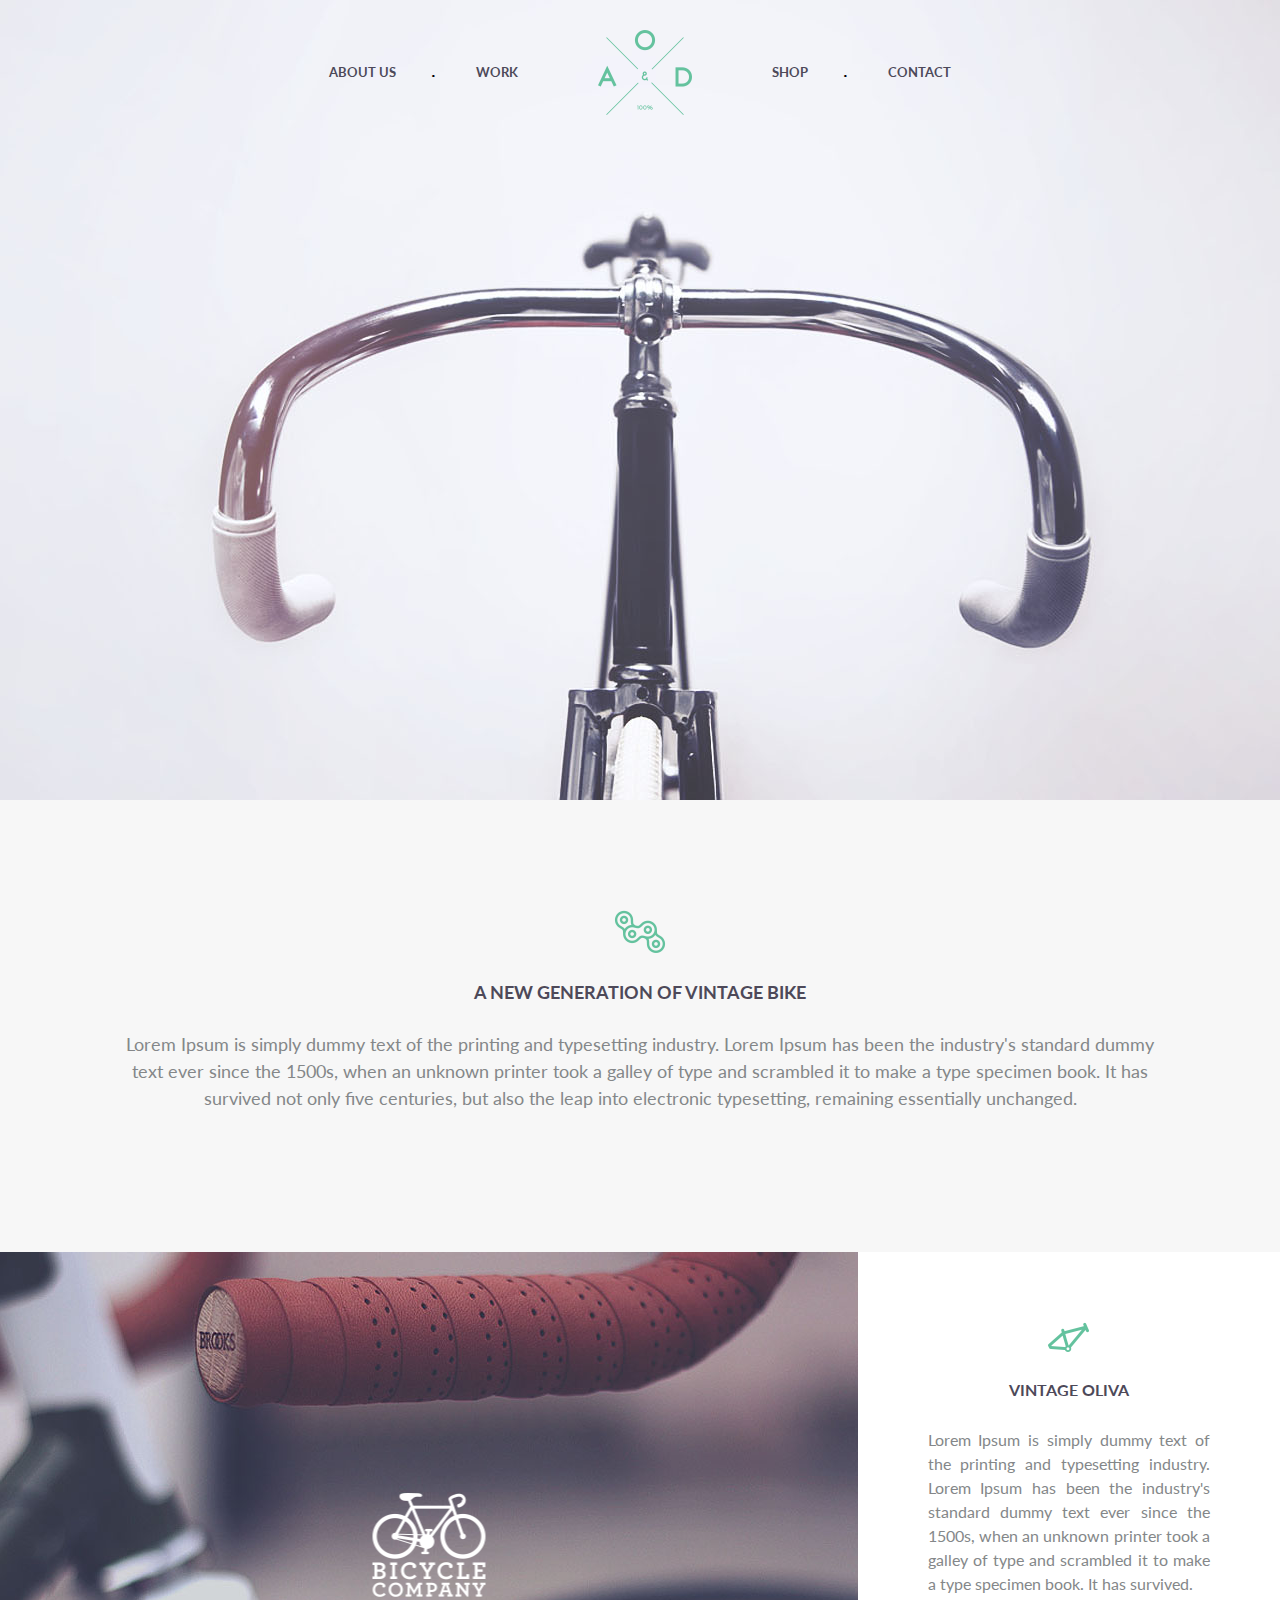
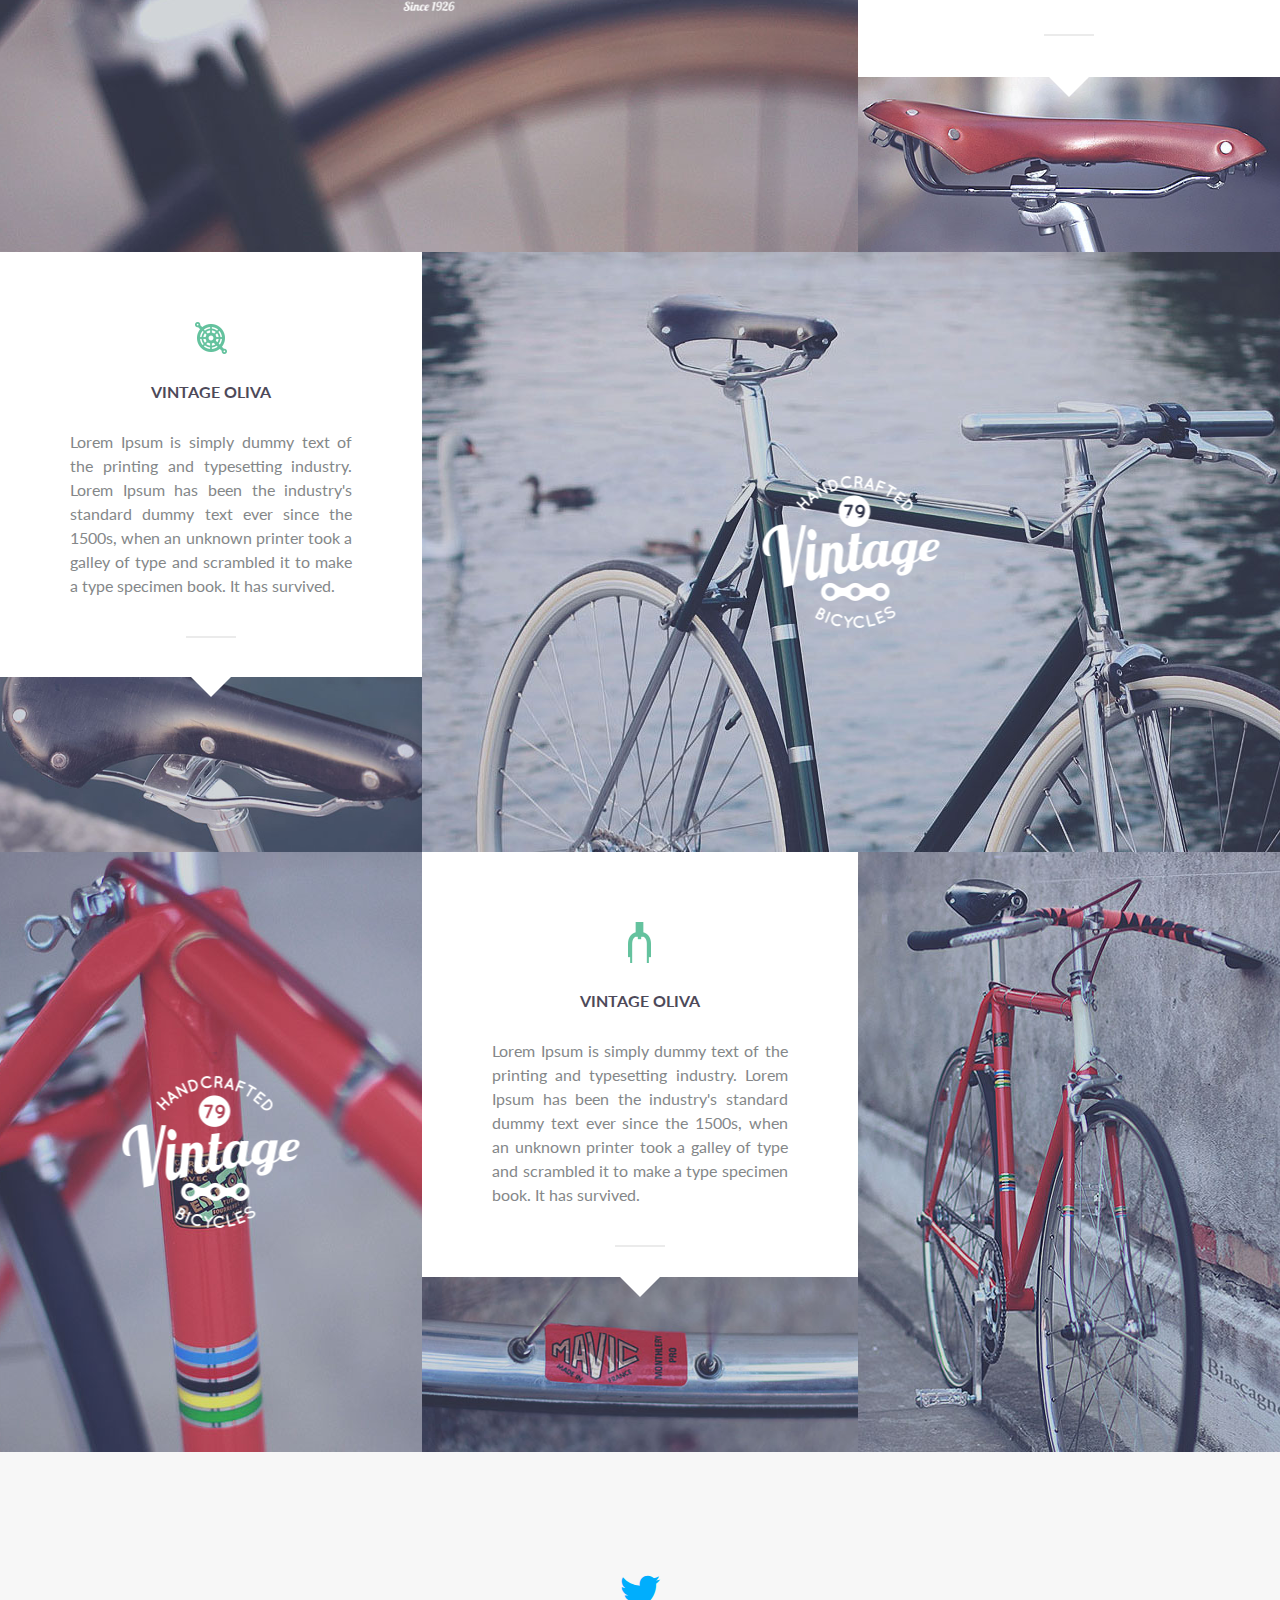
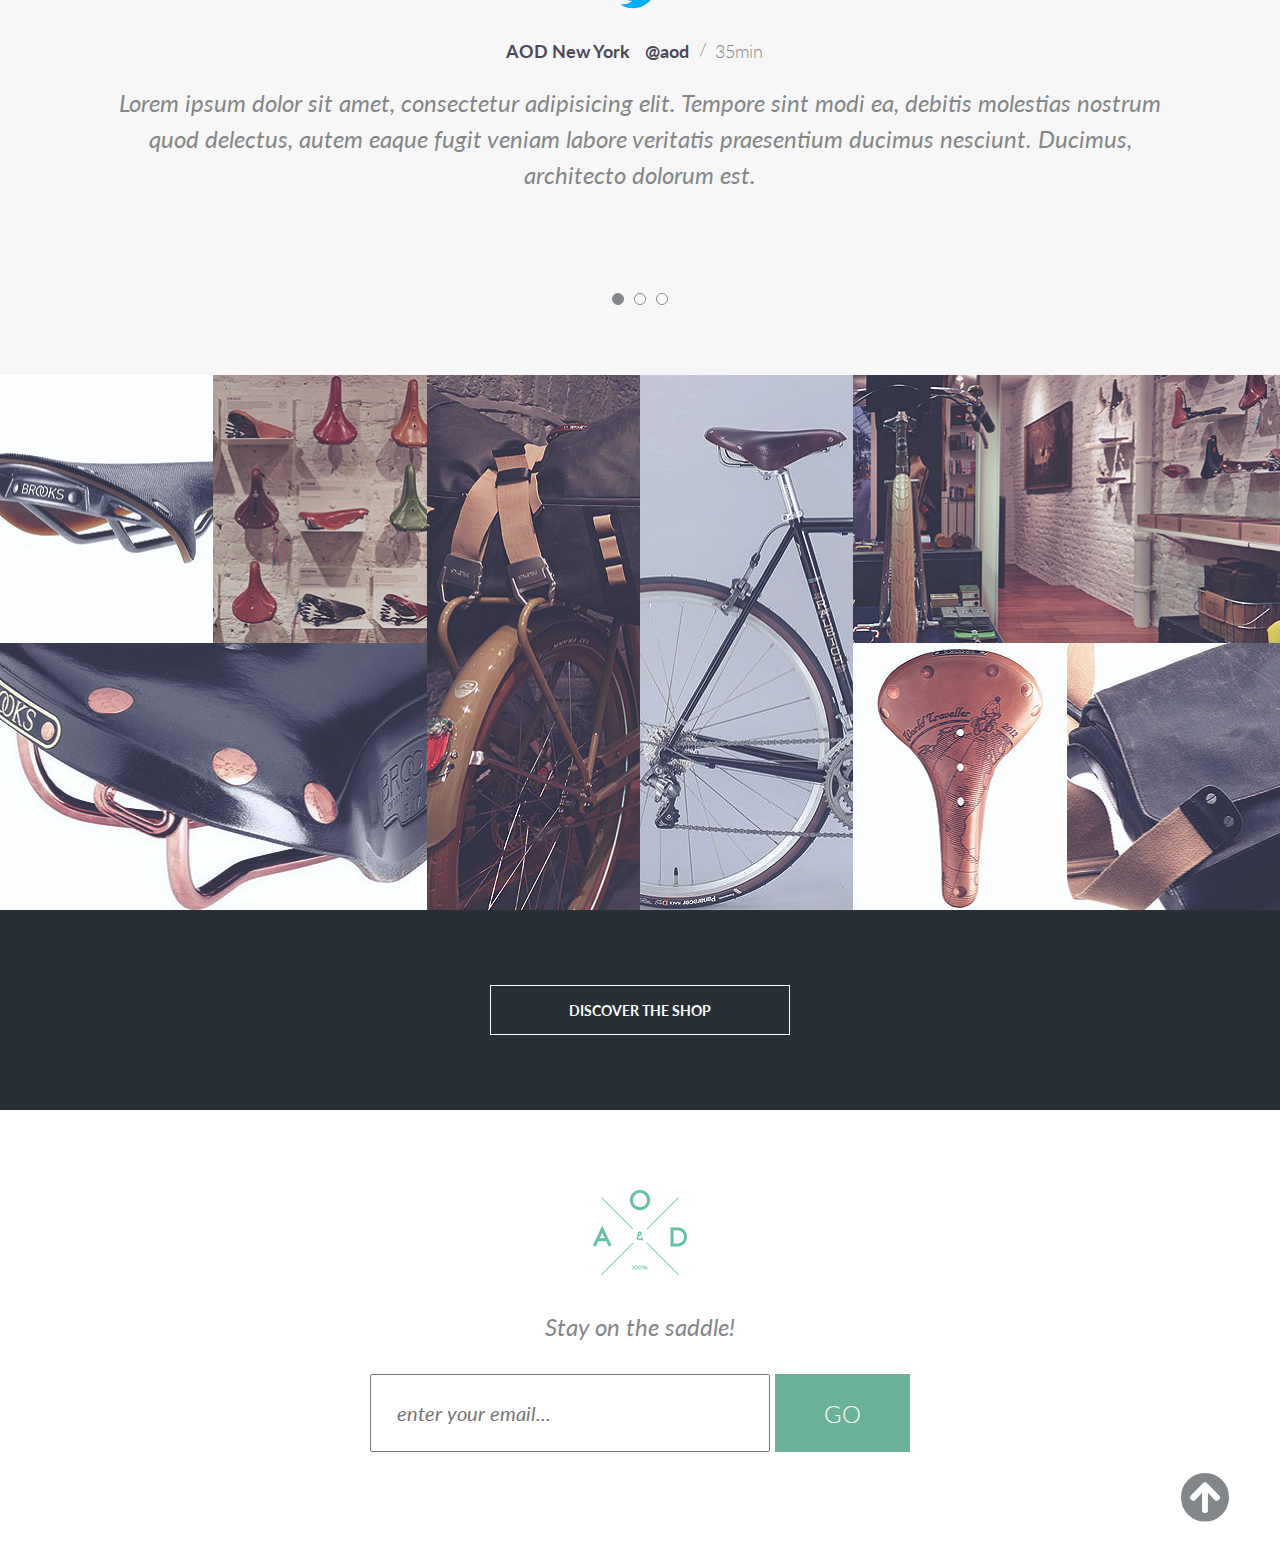
<file: index.html>
<!DOCTYPE html>
<html lang="en">
<head>
    <meta charset="UTF-8">
    <meta name="viewport" content="width=device-width, initial-scale=1.0">
    <title>YEBO Bicycle</title>
    <link href='http://fonts.googleapis.com/css?family=Lato&subset=latin,latin-ext' rel='stylesheet' type='text/css'>
    <link href="styles/all.css" type="text/css" rel="stylesheet">
    <link href="styles/reset.css" type="text/css" rel="stylesheet">
    <link href="styles/style.css" type="text/css" rel="stylesheet">
</head>
<body>
    <div class="wraper">
        <header class="header" id="top">
            <nav class="nav">
                <label for="menu" class="menu__button">
                    <i class="fa fa-bars"></i>
                </label>
                <input type="checkbox" id="menu" style="display: none;" class="menu__button-inp">
                <div class="menu__bg"></div>
                <ul class="nav__list">
                    <li class="nav__item"><a href="#aboutus" class="nav__link">About us</a></li>
                    <li class="nav__item"><a href="#work" class="nav__link">Work</a></li>
                    <li class="nav__item"><a href="index.html" class="nav__link"><img src="images/hd-logo.png" alt="logo" class="nav__logo"></a></li>
                    <li class="nav__item"><a href="#shop" class="nav__link">Shop</a></li>
                    <li class="nav__item"><a href="#contact" class="nav__link">Contact</a></li>
                </ul>
            </nav>
        </header>
        <div class="feature">
            <div class="feature__header" id="aboutus">
                <img src="images/icon1.png" alt="icon1" class="feature__img-top">
                <h2 class="feature__heading">A new generation of vintage bike</h2>
                <p class="feature__header-desc">Lorem Ipsum is simply dummy text of the printing and typesetting industry. Lorem Ipsum has been the industry's standard dummy text ever since the 1500s, when an unknown printer took a galley of type and scrambled it to make a type specimen book. It has survived not only five centuries, but also the leap into electronic typesetting, remaining essentially unchanged.</p>
            </div>
            <ul class="feature__list" id="work">
                <li class="feature__item">
                    <div class="feature__item-img">
                        <img src="images/img1.jpg" alt="img1" class="img__bg">
                        <img src="images/small-img1.png" alt="sm-img1" class="img__brand">
                    </div>
                    <div class="feature__item-content">
                        <div class="feature__item-content-top">
                            <img class="feature__img-top" src="images/icon2.png" alt="icon2">
                            <h3 class="feature__heading feature__heading-sed">Vintage Oliva</h3>
                            <p class="feature__item-text">Lorem Ipsum is simply dummy text of the printing and typesetting industry. Lorem Ipsum has been the industry's standard dummy text ever since the 1500s, when an unknown printer took a galley of type and scrambled it to make a type specimen book. It has survived.</p>
                        </div>
                        <div class="feature__item-content-bottom">
                            <img src="images/img2.jpg" alt="img2" class="img__bg">
                        </div>
                    </div>
                </li>
                <li class="feature__item">
                    <div class="feature__item-img">
                        <img src="images/img3.jpg" alt="img3" class="img__bg">
                        <img src="images/small-img2.png" alt="sm-img2" class="img__brand">
                    </div>
                    <div class="feature__item-content">
                        <div class="feature__item-content-top">
                            <img class="feature__img-top" src="images/icon3.png" alt="icon3">
                            <h3 class="feature__heading feature__heading-sed">Vintage Oliva</h3>
                            <p class="feature__item-text">Lorem Ipsum is simply dummy text of the printing and typesetting industry. Lorem Ipsum has been the industry's standard dummy text ever since the 1500s, when an unknown printer took a galley of type and scrambled it to make a type specimen book. It has survived.</p>
                        </div>
                        <div class="feature__item-content-bottom">
                            <img src="images/img4.jpg" alt="img4" class="img__bg">
                        </div>
                    </div>
                </li>
                <li class="feature__item">
                    <div class="feature__item-img">
                        <img src="images/img5.jpg" alt="img5" class="img__bg">
                        <img src="images/small-img2.png" alt="sm-im3" class="img__brand">
                    </div>
                    <div class="feature__item-content">
                        <div class="feature__item-content-top">
                            <img class="feature__img-top" src="images/icon4.png" alt="icon4">
                            <h3 class="feature__heading feature__heading-sed">Vintage oliva</h3>
                            <p class="feature__item-text">Lorem Ipsum is simply dummy text of the printing and typesetting industry. Lorem Ipsum has been the industry's standard dummy text ever since the 1500s, when an unknown printer took a galley of type and scrambled it to make a type specimen book. It has survived.</p>
                        </div>
                        <div class="feature__item-content-bottom">
                            <img src="images/img6.jpg" alt="img6" class="img__bg">
                        </div>
                    </div>
                    <div class="feature__item-img">
                        <img src="images/img7.jpg" alt="img5" class="img__bg">
                    </div>
                </li>
            </ul>
        </div>
        <div class="tweet">
            <i class="fab fa-twitter tweet__icon"></i>
            <h2 class="tweet__heading">
                <span class="tweet__location">AOD New York</span>
                <span class="tweet__author">@aod</span>
                <time class="tweet__time">35min</time>
            </h2>
            <p class="tweet__content">Lorem ipsum dolor sit amet, consectetur adipisicing elit. Tempore sint modi ea, debitis molestias nostrum quod delectus, autem eaque fugit veniam labore veritatis praesentium ducimus nesciunt. Ducimus, architecto dolorum est.</p>
            <ul class="tweet__pagi">
                <li class="tweet__pagi-item is-active"></li>
                <li class="tweet__pagi-item"></li>
                <li class="tweet__pagi-item"></li>
            </ul>
        </div>
        <div class="shop" id="shop">
            <div class="shop__block">
                <div class="shop__block-item">
                    <div class="shop__item">
                        <img src="images/img8.jpg" alt="img8" class="shop__item-img">
                        <div class="shop__item-buy">
                            <img src="images/shop-now.png" alt="shopnow" class="shop__item-buy-img">
                            <h3 class="shop__item-buy-text">shop now</h3>
                        </div>                        
                    </div>
                    <div class="shop__item">
                        <img src="images/img9.jpg" alt="img9" class="shop__item-img">
                        <div class="shop__item-buy">
                            <img src="images/shop-now.png" alt="shopnow" class="shop__item-buy-img" >
                            <h3 class="shop__item-buy-text">shop now</h3>
                        </div>
                    </div>
                </div>    
                <div class="shop__block-item">
                    <div class="shop__item">
                        <img src="images/img10.jpg" alt="img10" class="shop__item-img">
                        <div class="shop__item-buy">
                            <img src="images/shop-now.png" alt="shopnow" class="shop__item-buy-img">
                            <h3 class="shop__item-buy-text">shop now</h3>
                        </div>
                    </div>
                </div>
            </div>
            <div class="shop__block">
                <div class="shop__item">
                    <img src="images/img11.jpg" alt="img8" class="shop__item-img">
                    <div class="shop__item-buy">
                        <img src="images/shop-now.png" alt="shopnow" class="shop__item-buy-img">
                        <h3 class="shop__item-buy-text">shop now</h3>
                    </div>                        
                </div>
                <div class="shop__item">
                    <img src="images/img12.jpg" alt="img9" class="shop__item-img">
                    <div class="shop__item-buy">
                        <img src="images/shop-now.png" alt="shopnow" class="shop__item-buy-img" >
                        <h3 class="shop__item-buy-text">shop now</h3>
                    </div>
                </div>
            </div>
            <div class="shop__block">
                <div class="shop__block-item">
                    <div class="shop__item">
                        <img src="images/img14.jpg" alt="img8" class="shop__item-img">
                        <div class="shop__item-buy">
                            <img src="images/shop-now.png" alt="shopnow" class="shop__item-buy-img">
                            <h3 class="shop__item-buy-text">shop now</h3>
                        </div>                        
                    </div>
                    <div class="shop__item">
                        <img src="images/img15.jpg" alt="img9" class="shop__item-img">
                        <div class="shop__item-buy">
                            <img src="images/shop-now.png" alt="shopnow" class="shop__item-buy-img" >
                            <h3 class="shop__item-buy-text">shop now</h3>
                        </div>
                    </div>
                </div>    
                <div class="shop__block-item">
                    <div class="shop__item">
                        <img src="images/img13.jpg" alt="img10" class="shop__item-img">
                        <div class="shop__item-buy">
                            <img src="images/shop-now.png" alt="shopnow" class="shop__item-buy-img">
                            <h3 class="shop__item-buy-text">shop now</h3>
                        </div>
                    </div>
                </div>
            </div>
        </div>
        <div class="discover" id="contact">
            <button class="discover__button">Discover the shop</button>
        </div>
        <div class="email">
            <img src="images/hd-logo.png" class="email__logo" alt="footerlogo">
            <h2 class="email__heading">Stay on the saddle!</h2>
            <div class="email__content">
                <input type="email" placeholder="enter your email..." name="email" class="email__content-text">
                <button class="email__button">go</button>
            </div>
        </div>
        <div class="back">
            <a href="#top"><i class="back-icon fas fa-arrow-circle-up"></i></a>
        </div>
    </div>
</body>
</html>
</file>
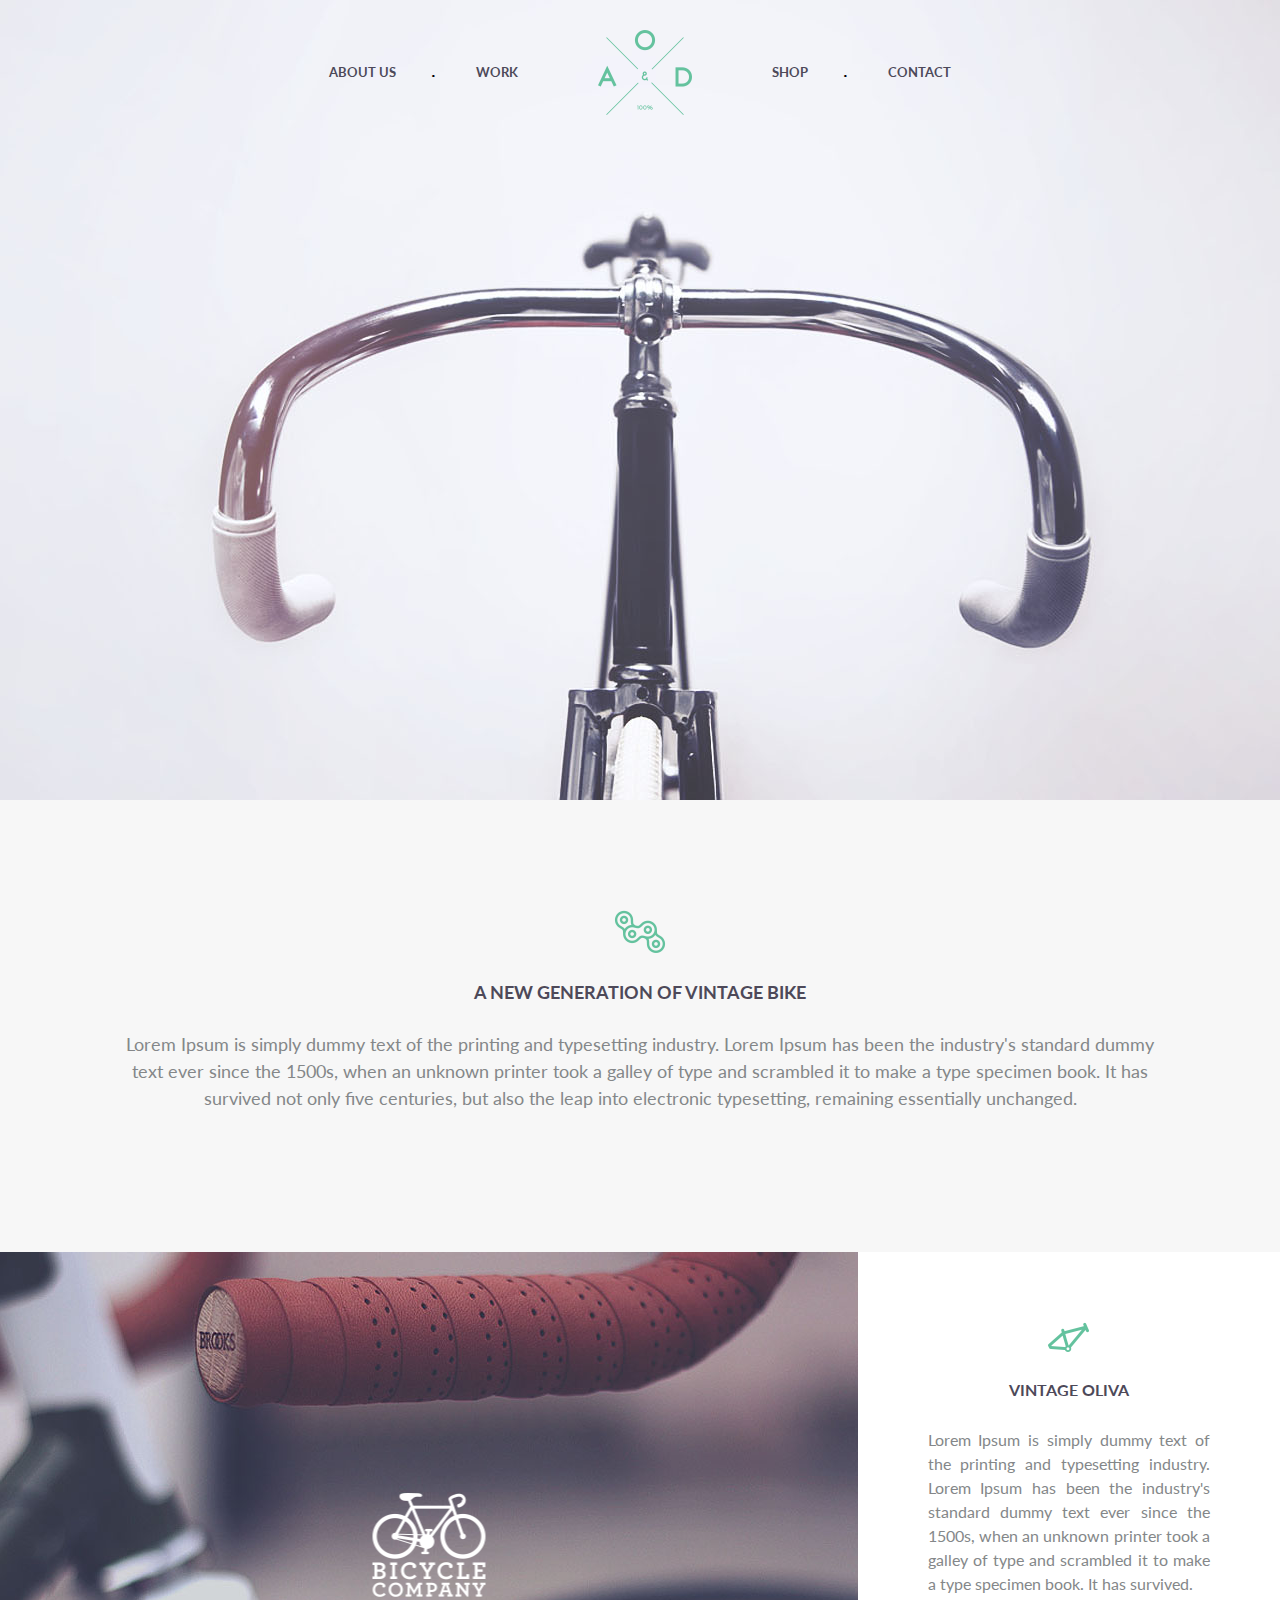
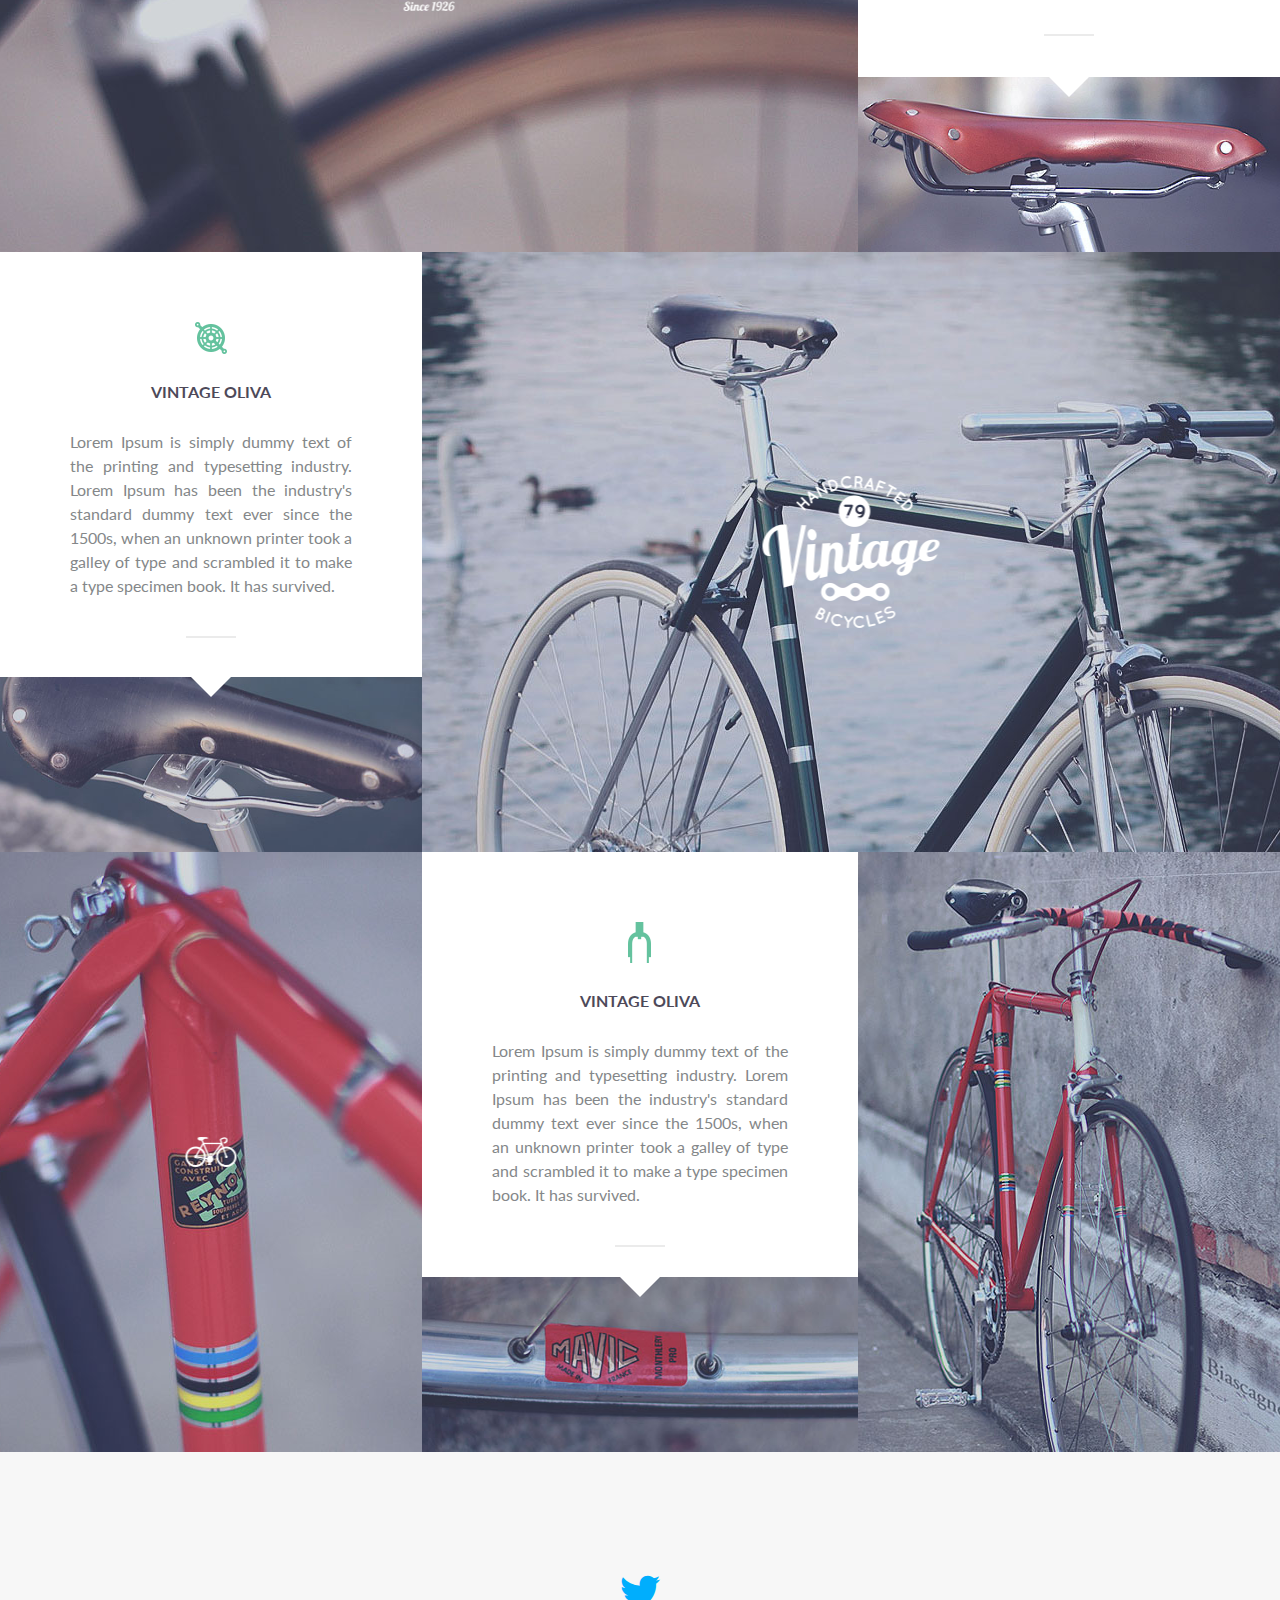
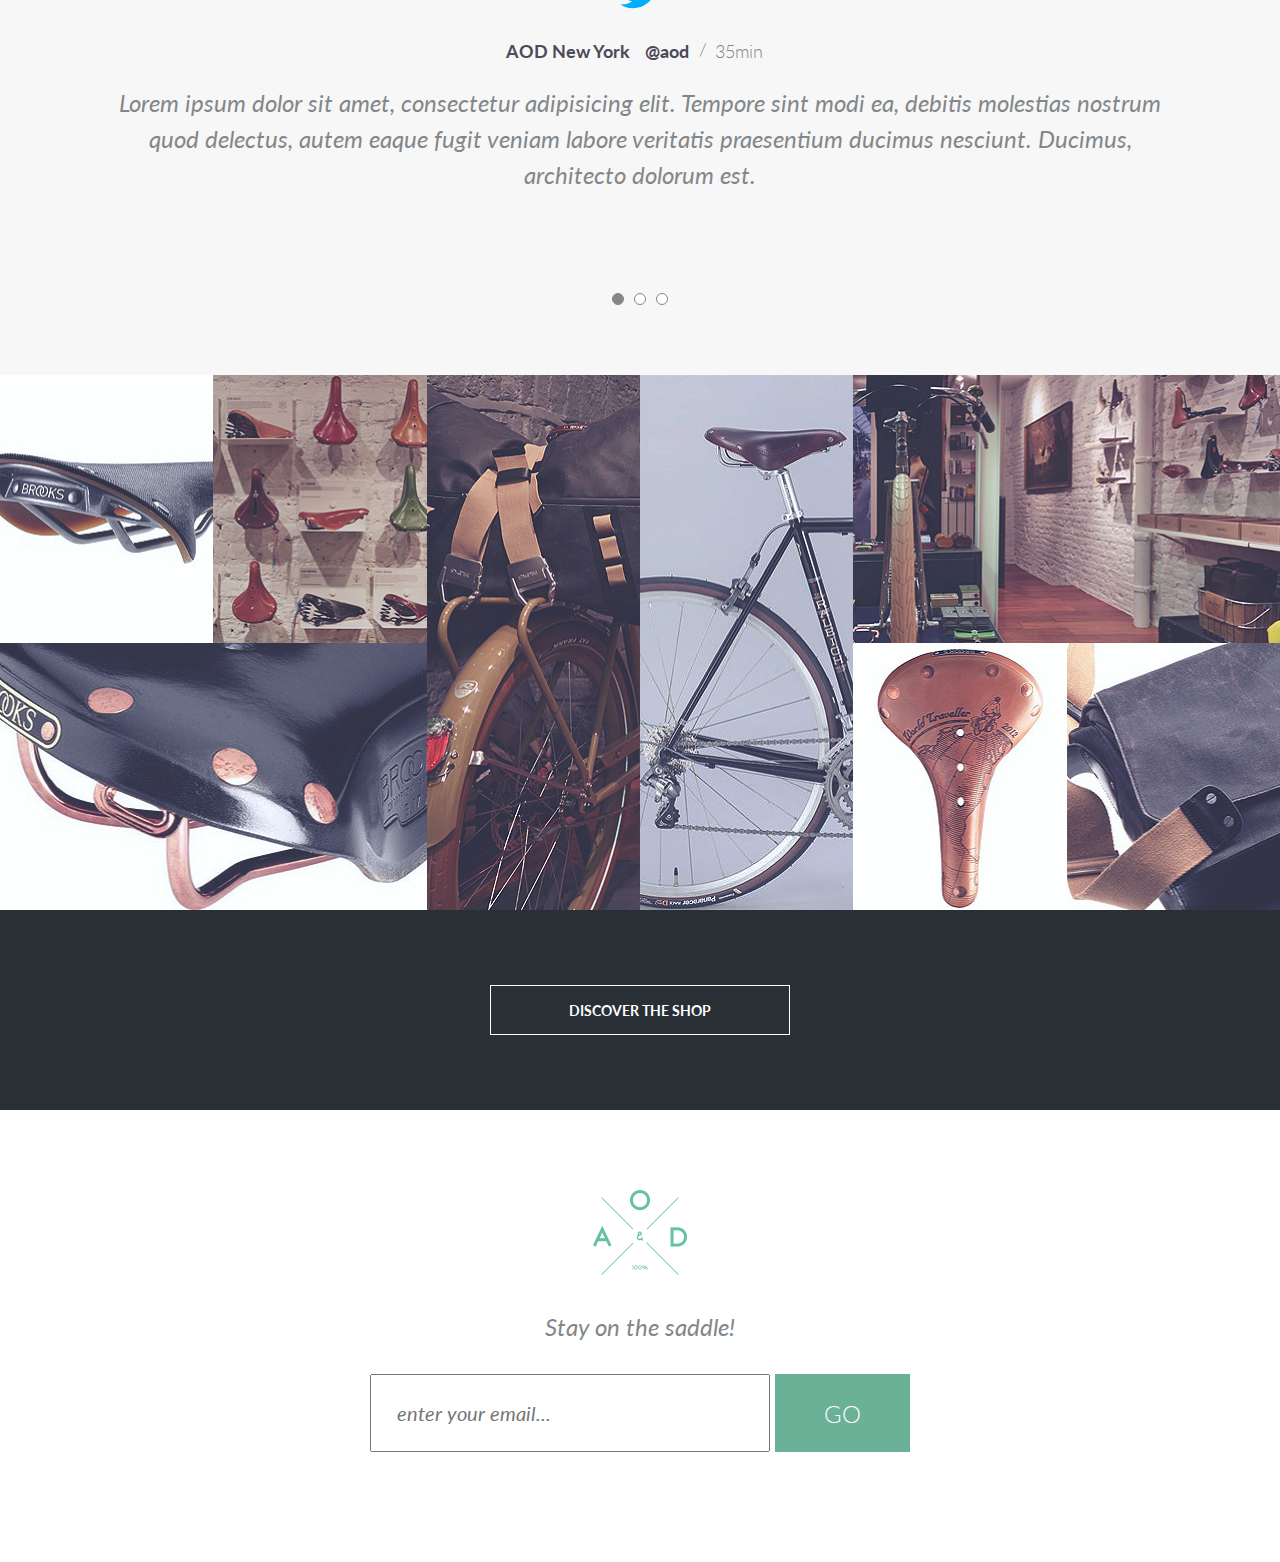
<file: PSDTraining/index.html>
<!DOCTYPE html>
<html lang="en">
<head>
    <meta charset="UTF-8">
    <meta name="viewport" content="width=device-width, initial-scale=1.0">
    <title>YEBO Bicycle</title>
    <link href='http://fonts.googleapis.com/css?family=Lato&subset=latin,latin-ext' rel='stylesheet' type='text/css'>
    <link href="styles/all.css" type="text/css" rel="stylesheet">
    <link href="styles/reset.css" type="text/css" rel="stylesheet">
    <link href="styles/style.css" type="text/css" rel="stylesheet">
</head>
<body>
    <div class="wraper">
        <header class="header">
            <nav class="nav">
                <label for="menu" class="menu__button">
                    <i class="fa fa-bars"></i>
                </label>
                <input type="checkbox" id="menu" style="display: none;" class="menu__button-inp">
                <div class="menu__bg"></div>
                <ul class="nav__list">
                    <li class="nav__item"><a href="#" class="nav__link">About us</a></li>
                    <li class="nav__item"><a href="#" class="nav__link">Work</a></li>
                    <li class="nav__item"><a href="index.html" class="nav__link"><img src="images/hd-logo.png" alt="logo" class="nav__logo"></a></li>
                    <li class="nav__item"><a href="#" class="nav__link">Shop</a></li>
                    <li class="nav__item"><a href="#" class="nav__link">Contact</a></li>
                </ul>
            </nav>
        </header>
        <div class="feature">
            <div class="feature__header">
                <img src="images/icon1.png" alt="icon1" class="feature__img-top">
                <h2 class="feature__heading">A new generation of vintage bike</h2>
                <p class="feature__header-desc">Lorem Ipsum is simply dummy text of the printing and typesetting industry. Lorem Ipsum has been the industry's standard dummy text ever since the 1500s, when an unknown printer took a galley of type and scrambled it to make a type specimen book. It has survived not only five centuries, but also the leap into electronic typesetting, remaining essentially unchanged.</p>
            </div>
            <ul class="feature__list">
                <li class="feature__item">
                    <div class="feature__item-img">
                        <img src="images/img1.jpg" alt="img1" class="img__bg">
                        <img src="images/small-img1.png" alt="sm-img1" class="img__brand">
                    </div>
                    <div class="feature__item-content">
                        <div class="feature__item-content-top">
                            <img class="feature__img-top" src="images/icon2.png" alt="icon2">
                            <h3 class="feature__heading feature__heading-sed">Vintage Oliva</h3>
                            <p class="feature__item-text">Lorem Ipsum is simply dummy text of the printing and typesetting industry. Lorem Ipsum has been the industry's standard dummy text ever since the 1500s, when an unknown printer took a galley of type and scrambled it to make a type specimen book. It has survived.</p>
                        </div>
                        <div class="feature__item-content-bottom">
                            <img src="images/img2.jpg" alt="img2" class="img__bg">
                        </div>
                    </div>
                </li>
                <li class="feature__item">
                    <div class="feature__item-img">
                        <img src="images/img3.jpg" alt="img3" class="img__bg">
                        <img src="images/small-img2.png" alt="sm-img2" class="img__brand">
                    </div>
                    <div class="feature__item-content">
                        <div class="feature__item-content-top">
                            <img class="feature__img-top" src="images/icon3.png" alt="icon3">
                            <h3 class="feature__heading feature__heading-sed">Vintage Oliva</h3>
                            <p class="feature__item-text">Lorem Ipsum is simply dummy text of the printing and typesetting industry. Lorem Ipsum has been the industry's standard dummy text ever since the 1500s, when an unknown printer took a galley of type and scrambled it to make a type specimen book. It has survived.</p>
                        </div>
                        <div class="feature__item-content-bottom">
                            <img src="images/img4.jpg" alt="img4" class="img__bg">
                        </div>
                    </div>
                </li>
                <li class="feature__item">
                    <div class="feature__item-img">
                        <img src="images/img5.jpg" alt="img5" class="img__bg">
                        <img src="images/shop-now.png" alt="sm-im3" class="img__brand">
                    </div>
                    <div class="feature__item-content">
                        <div class="feature__item-content-top">
                            <img class="feature__img-top" src="images/icon4.png" alt="icon4">
                            <h3 class="feature__heading feature__heading-sed">Vintage oliva</h3>
                            <p class="feature__item-text">Lorem Ipsum is simply dummy text of the printing and typesetting industry. Lorem Ipsum has been the industry's standard dummy text ever since the 1500s, when an unknown printer took a galley of type and scrambled it to make a type specimen book. It has survived.</p>
                        </div>
                        <div class="feature__item-content-bottom">
                            <img src="images/img6.jpg" alt="img6" class="img__bg">
                        </div>
                    </div>
                    <div class="feature__item-img">
                        <img src="images/img7.jpg" alt="img5" class="img__bg">
                    </div>
                </li>
            </ul>
        </div>
        <div class="tweet">
            <i class="fab fa-twitter tweet__icon"></i>
            <h2 class="tweet__heading">
                <span class="tweet__location">AOD New York</span>
                <span class="tweet__author">@aod</span>
                <time class="tweet__time">35min</time>
            </h2>
            <p class="tweet__content">Lorem ipsum dolor sit amet, consectetur adipisicing elit. Tempore sint modi ea, debitis molestias nostrum quod delectus, autem eaque fugit veniam labore veritatis praesentium ducimus nesciunt. Ducimus, architecto dolorum est.</p>
            <ul class="tweet__pagi">
                <li class="tweet__pagi-item is-active"></li>
                <li class="tweet__pagi-item"></li>
                <li class="tweet__pagi-item"></li>
            </ul>
        </div>
        <div class="shop">
            <div class="shop__block">
                <div class="shop__block-item">
                    <div class="shop__item">
                        <img src="images/img8.jpg" alt="img8" class="shop__item-img">
                        <div class="shop__item-buy">
                            <img src="images/shop-now.png" alt="shopnow" class="shop__item-buy-img">
                            <h3 class="shop__item-buy-text">shop now</h3>
                        </div>                        
                    </div>
                    <div class="shop__item">
                        <img src="images/img9.jpg" alt="img9" class="shop__item-img">
                        <div class="shop__item-buy">
                            <img src="images/shop-now.png" alt="shopnow" class="shop__item-buy-img" >
                            <h3 class="shop__item-buy-text">shop now</h3>
                        </div>
                    </div>
                </div>    
                <div class="shop__block-item">
                    <div class="shop__item">
                        <img src="images/img10.jpg" alt="img10" class="shop__item-img">
                        <div class="shop__item-buy">
                            <img src="images/shop-now.png" alt="shopnow" class="shop__item-buy-img">
                            <h3 class="shop__item-buy-text">shop now</h3>
                        </div>
                    </div>
                </div>
            </div>
            <div class="shop__block">
                <div class="shop__item">
                    <img src="images/img11.jpg" alt="img8" class="shop__item-img">
                    <div class="shop__item-buy">
                        <img src="images/shop-now.png" alt="shopnow" class="shop__item-buy-img">
                        <h3 class="shop__item-buy-text">shop now</h3>
                    </div>                        
                </div>
                <div class="shop__item">
                    <img src="images/img12.jpg" alt="img9" class="shop__item-img">
                    <div class="shop__item-buy">
                        <img src="images/shop-now.png" alt="shopnow" class="shop__item-buy-img" >
                        <h3 class="shop__item-buy-text">shop now</h3>
                    </div>
                </div>
            </div>
            <div class="shop__block">
                <div class="shop__block-item">
                    <div class="shop__item">
                        <img src="images/img14.jpg" alt="img8" class="shop__item-img">
                        <div class="shop__item-buy">
                            <img src="images/shop-now.png" alt="shopnow" class="shop__item-buy-img">
                            <h3 class="shop__item-buy-text">shop now</h3>
                        </div>                        
                    </div>
                    <div class="shop__item">
                        <img src="images/img15.jpg" alt="img9" class="shop__item-img">
                        <div class="shop__item-buy">
                            <img src="images/shop-now.png" alt="shopnow" class="shop__item-buy-img" >
                            <h3 class="shop__item-buy-text">shop now</h3>
                        </div>
                    </div>
                </div>    
                <div class="shop__block-item">
                    <div class="shop__item">
                        <img src="images/img13.jpg" alt="img10" class="shop__item-img">
                        <div class="shop__item-buy">
                            <img src="images/shop-now.png" alt="shopnow" class="shop__item-buy-img">
                            <h3 class="shop__item-buy-text">shop now</h3>
                        </div>
                    </div>
                </div>
            </div>
        </div>
        <div class="discover">
            <button class="discover__button">Discover the shop</button>
        </div>
        <div class="email">
            <img src="images/hd-logo.png" class="email__logo" alt="footerlogo">
            <h2 class="email__heading">Stay on the saddle!</h2>
            <div class="email__content">
                <input type="email" placeholder="enter your email..." name="email" class="email__content-text">
                <button class="email__button">go</button>
            </div>
        </div>
    </div>
</body>
</html>
</file>
<file: styles/style.css>
* {
    box-sizing: border-box;
}

html {
    font-size: 62.5%;
}

body {
    font-family: "Lato", sans-serif;
}


img {
	display: block;
	max-width: 100%;
}

button {
	cursor: pointer;
}

input,
textarea,
button {
	outline: none;
	box-shadow: none;
	font-family: "Lato", sans-serif;
}

:root {
    --heading: #4d4959;
    --feature: #f7f7f7;
    --gray-text-color:#848789;
    --line-color: #d7d7d7;
    --shop-bg:#6bb197;
    --discover-bg:#282f35;
}

.wraper {
    max-width:160rem;
    margin: 0 auto;
    position: relative;
}
/* header */
.header {
    min-height: 80rem;
    background-image: url('../images/hd-bg.jpg');
    background-size:cover;
    background-repeat: no-repeat;
    background-position: center center;
    display:flex;
    justify-content: center;
    position: relative;
}

.nav {
    margin-top:3rem;
}

.nav__list {
    display:flex;
    align-items: center;
}

.nav__item {
    padding-left:4rem;
    padding-right:4rem;
    position:relative;
}

.nav__link {
    color: var(--heading);
    text-decoration: none;
    font-size:1.3rem;
    display:block;
    font-weight: 700;
    text-transform: uppercase;
}

.nav__item:first-child:after,
.nav__item:nth-child(4):after {
    content:".";
    position:absolute;
    bottom:0;
    right:0;
    font-size:2rem;
}
/* feature */
.feature__header {
    background-color: var(--feature);
    padding: 11rem 1.5rem 14rem;
}

.feature__img-top {
    margin: 0 auto 3rem;
}

.feature__heading {
    font-size: 1.8rem;
    font-weight: bold;
    color:var(--heading);
    text-align: center;
    margin-bottom: 3rem;
    text-transform: uppercase;
}

.feature__header-desc {
    font-size: 1.8rem;
    color:var(--gray-text-color);
    text-align: center;
    max-width: 105rem;
    margin:0 auto;
    line-height: 1.5;
}


.feature__item {
    display: flex;
    flex-flow: row wrap;
    height: 60rem;
    overflow:hidden;
    position:relative;
}

.feature__item-img {
    width:67%;
    position: relative;
}

.feature__heading-sed {
    font-size:1.6rem;
}

.feature__item-content {
    height: 100%;
    width:33%;
    display: flex;
    flex-direction: column;
    justify-content: space-between;
    background-color: white;
}

.feature__item .img__bg {
    height: 100%;
    width: 100%;
    object-fit: cover;
}

.feature__item .img__brand {
    position: absolute;
    top:50%;
    left:50%;
    transform: translate(-50%,-50%);
    z-index: 2;
}

.feature__item-text {
    font-size:1.6rem;
    color: var(--gray-text-color);
    text-align: justify;
    line-height: 1.5;
    position: relative;
}
.feature__item-content-top {
    margin-top:7rem;
    height:67%;
    padding:0 7rem;
    position: relative;
}

.feature__item-content-bottom {
    height:33%;
}


.feature__item:nth-child(2) .feature__item-img {
    order: 2;
}

.feature__item:last-child .feature__item-img {
    width: 33%;
}

.feature__item:last-child .feature__item-content {
    width: 34%;
} 

.feature__item-content-top:after {
    content: "";
    position: absolute;
    border-width: 2rem;
    border-style: solid;
    border-color:white  transparent transparent transparent;
    bottom:-6rem;
    left:50%;
    transform: translate(-50%,-50%);
}

.feature__item-text:after {
    content: "";
    position: absolute;
    width: 5rem;
    height:1px;
    background-color: var(--line-color);
    bottom:-4rem;
    left:50%;
    transform: translate(-50%,-50%);
  }
/* tweet */
.tweet {
    text-align: center;
    padding:12rem 1.5rem 7rem;
    background-color: var(--feature);
}

.tweet__icon {
    font-size: 4rem;
    color: #00aefd;
    margin-bottom: 3rem;
}

.tweet__heading {
    font-size:1.8rem;
    margin-bottom:2.5rem;
}

.tweet__location {
    color:var(--heading);
    font-weight: bold;
    padding: 0 0.5rem;
}

.tweet__author {
    color:var(--heading);
    font-weight: bold;
    padding: 0 0.5rem;
}

.tweet__time {
    color:var(--gray-text-color);
    font-weight: 300;
    padding: 0 1.6rem;
    position: relative;
}

.tweet__content {
    font-size: 2.4rem;
    color:var(--gray-text-color);
    font-style: italic;
    text-align:center;
    max-width: 108rem;
    margin:0 auto;
    line-height: 1.5;
}

.tweet__time:before {
    content: '/';
    color: var(--gray-text-color);
    position: absolute;
    top:0;
    left:0;
}

.tweet__pagi {
    display: flex;
    justify-content: center;
    align-items: center;
    margin-top:10rem;
}
.tweet__pagi-item {
    width:1.2rem;
    height: 1.2rem;
    border-radius:50%;
    border: 1px solid var(--gray-text-color);
    background-color: white;
    margin: 0 0.5rem;
}

.is-active {
    background-color: var(--gray-text-color);
}
/* shop */
.shop {
    height: 53.5rem;
    display: flex;
    flex-wrap: wrap;
    flex-direction: row;
}

.shop__block {
    width:33.33%;
    height: 100%;
    display: flex;
    flex-direction: column;
    flex-wrap: wrap;
}

.shop__block-item {
    width: 100%;
    height: 50%;
}
.shop__item {
    width:50%;
    height:100%;
    position: relative;
}

.shop__block-item:first-child {
    display: flex;
}

.shop__item-buy {
    position: absolute;
    top:50%;
    left:50%;
    transform: translate(-50%,-50%);
    display: none;
    z-index: 15;
}

.shop__item-buy-img {
    margin: 0 auto;
}

.shop__item-img {
    height: 100%;
    width: 100%;
    object-fit: cover;
}

.shop__block-item:last-child .shop__item {
    width:100%;
}

.shop__block:last-child {
    flex-direction: column-reverse;
}

.shop__item-buy-text {
    color:white;
    text-transform: uppercase;
    font-size:1.4rem;
    font-weight: bold;
    margin-top:1rem;
    text-align: center;
}

.shop__item:before { 
    content: "";
    position: absolute;
    top: 0;
    left: 0;
    width: 100%;
    height: 100%;
    background-color: var(--shop-bg);
    z-index: 10;
    opacity: 0.8;
    display: none;
}

.shop__item:hover:before,
.shop__item:hover .shop__item-buy {
    display:block;
}
/* discover */
.discover {
    height:20rem;
    background-color: var(--discover-bg);
    position: relative;
}

.discover__button {
    position: absolute;
    top:50%;
    left: 50%;
    transform: translate(-50%,-50%);
    width:30rem;
    height: 5rem;
    text-transform: uppercase;
    color:white;
    background-color: var(--discover-bg);
    border:1px solid white;
    font-size: 1.4rem;
    font-weight: bold;
}

.discover__button:hover {
    background-color: var(--shop-bg);
    color:white;
    border-color: transparent;
}
/* email */
.email {
    text-align: center;
    padding:0 2rem;
}

.email__logo {
    margin:8rem auto 4rem;
}

.email__heading {
    font-style: italic;
    font-size:2.4rem;
    color: var(--gray-text-color);
    padding-bottom: 3.5rem;
}

.email__content {
    display: flex;
    max-width: 54rem;
    margin:0 auto 11rem;
    justify-content: space-between;
}

.email__content-text {
    width: 74%;
    padding:2.5rem;
    font-style: italic;
    font-size: 2rem;
}

.email__button {
    width:25%;
    text-transform: uppercase;
    padding: 2rem;
    font-size: 2.4rem;
    font-weight: 300;
    color:white;
    background-color: var(--shop-bg);
    border:0;
}

/* responsive */

@media only screen and (min-width:768px) {
    .menu__button {
        display: none;
    }
}

@media only screen and (max-width:767px) {
    .nav {
        width: 100%;
    }

    .nav__list {
        flex-direction: column;
        position: fixed;
        width: 100%;
        left:0;
        z-index:14;
        visibility: hidden;
        transition: visibility 0.001s linear;
    }
    .nav__item:after {
        display: none;
    }

    .nav__item {
        margin-top:1.5rem;
        margin-bottom:1.5rem;
    }

    .menu__bg, .menu__button {
        position: fixed;
        top:1.5rem;
        right: 1.5rem;
        border-radius: 50%;
        color:white;
        background-color: var(--shop-bg);
        width: 5rem;
        height: 5rem;
        line-height: 5rem;
        text-align: center;
        font-size: 2rem;
        z-index:15;
    }

    .menu__bg {
        background-color: var(--feature);
        z-index:12;
        transition: transform 0.5s ease;
    }

    .menu__button {
        cursor: pointer;
    }

    .menu__button-inp:checked + .menu__bg {
        transform: scale(80);
    }

    .menu__button-inp:checked ~ .nav__list {
        visibility: visible;
    }

    .feature__item {
        flex-direction: column;
        height: auto;
    }
    .feature .feature__item  .feature__item-img, 
    .feature .feature__item  .feature__item-content {
        width:100%;
        height: auto;
    }

    .feature__item-content-top {
        padding-bottom:5rem;
    }

    .feature__item:nth-child(2) .feature__item-img {
        order:-1;
    }

    .feature__item:last-child .feature__item-content-top {
        width:100%;
    }

    .shop {
        flex-direction: column;
        height: auto;
    }

    .shop__block {
        width:100%;
    }

    .shop__block:nth-child(2) {
        flex-direction: row;
    }

    .shop__item {
        height: auto;
    }
}

@media only screen and (max-width:1279px) {
    .feature__item-content-top {
        padding-left: 2rem;
        padding-right: 2rem;
    }   
}

.back {
    position: absolute;
    bottom:-7rem;
    right: 5rem;
}

.back-icon {
    font-size:5rem;
    color:var(--gray-text-color);
}
</file>
<file: PSDTraining/styles/style.css>
* {
    box-sizing: border-box;
}

html {
    font-size: 62.5%;
}

body {
    font-family: "Lato", sans-serif;
}


img {
	display: block;
	max-width: 100%;
}

button {
	cursor: pointer;
}

input,
textarea,
button {
	outline: none;
	box-shadow: none;
	font-family: "Lato", sans-serif;
}

:root {
    --heading: #4d4959;
    --feature: #f7f7f7;
    --gray-text-color:#848789;
    --line-color: #d7d7d7;
    --shop-bg:#6bb197;
    --discover-bg:#282f35;
}

.wraper {
    max-width:160rem;
    margin: 0 auto;
}

.header {
    min-height: 80rem;
    background-image: url('../images/hd-bg.jpg');
    background-size:cover;
    background-repeat: no-repeat;
    background-position: center center;
    display:flex;
    justify-content: center;
    position: relative;
}

.nav {
    margin-top:3rem;
}

.nav__list {
    display:flex;
    align-items: center;
}

.nav__item {
    padding-left:4rem;
    padding-right:4rem;
    position:relative;
}

.nav__link {
    color: var(--heading);
    text-decoration: none;
    font-size:1.3rem;
    display:block;
    font-weight: 700;
    text-transform: uppercase;
}

.nav__item:first-child:after,
.nav__item:nth-child(4):after {
    content:".";
    position:absolute;
    bottom:0;
    right:0;
    font-size:2rem;
}

.feature__header {
    background-color: var(--feature);
    padding: 11rem 1.5rem 14rem;
}

.feature__img-top {
    margin: 0 auto 3rem;
}

.feature__heading {
    font-size: 1.8rem;
    font-weight: bold;
    color:var(--heading);
    text-align: center;
    margin-bottom: 3rem;
    text-transform: uppercase;
}

.feature__header-desc {
    font-size: 1.8rem;
    color:var(--gray-text-color);
    text-align: center;
    max-width: 105rem;
    margin:0 auto;
    line-height: 1.5;
}


.feature__item {
    display: flex;
    flex-flow: row wrap;
    height: 60rem;
    overflow:hidden;
    position:relative;
}

.feature__item-img {
    width:67%;
    position: relative;
}

.feature__heading-sed {
    font-size:1.6rem;
}

.feature__item-content {
    height: 100%;
    width:33%;
    display: flex;
    flex-direction: column;
    justify-content: space-between;
    background-color: white;
}

.feature__item .img__bg {
    height: 100%;
    width: 100%;
    object-fit: cover;
}

.feature__item .img__brand {
    position: absolute;
    top:50%;
    left:50%;
    transform: translate(-50%,-50%);
    z-index: 2;
}

.feature__item-text {
    font-size:1.6rem;
    color: var(--gray-text-color);
    text-align: justify;
    line-height: 1.5;
    position: relative;
}
.feature__item-content-top {
    margin-top:7rem;
    height:67%;
    padding:0 7rem;
    position: relative;
}

.feature__item-content-bottom {
    height:33%;
}


.feature__item:nth-child(2) .feature__item-img {
    order: 2;
}

.feature__item:nth-child(3) .feature__item-img {
    width: 33%;
}

.feature__item:nth-child(3) .feature__item-content {
    width: 34%;
} 

.feature__item-content-top:after {
    content: "";
    position: absolute;
    border-width: 2rem;
    border-style: solid;
    border-color:white  transparent transparent transparent;
    bottom:-6rem;
    left:50%;
    transform: translate(-50%,-50%);
}

.feature__item-text:after {
    content: "";
    position: absolute;
    width: 5rem;
    height:1px;
    background-color: var(--line-color);
    bottom:-4rem;
    left:50%;
    transform: translate(-50%,-50%);
  }

.tweet {
    text-align: center;
    padding:12rem 1.5rem 7rem;
    background-color: var(--feature);
}

.tweet__icon {
    font-size: 4rem;
    color: #00aefd;
    margin-bottom: 3rem;
}

.tweet__heading {
    font-size:1.8rem;
    margin-bottom:2.5rem;
}

.tweet__location {
    color:var(--heading);
    font-weight: bold;
    padding: 0 0.5rem;
}

.tweet__author {
    color:var(--heading);
    font-weight: bold;
    padding: 0 0.5rem;
}

.tweet__time {
    color:var(--gray-text-color);
    font-weight: 300;
    padding: 0 1.6rem;
    position: relative;
}

.tweet__content {
    font-size: 2.4rem;
    color:var(--gray-text-color);
    font-style: italic;
    text-align:center;
    max-width: 108rem;
    margin:0 auto;
    line-height: 1.5;
}

.tweet__time:before {
    content: '/';
    color: var(--gray-text-color);
    position: absolute;
    top:0;
    left:0;
}

.tweet__pagi {
    display: flex;
    justify-content: center;
    align-items: center;
    margin-top:10rem;
}
.tweet__pagi-item {
    width:1.2rem;
    height: 1.2rem;
    border-radius:50%;
    border: 1px solid var(--gray-text-color);
    background-color: white;
    margin: 0 0.5rem;
}

.is-active {
    background-color: var(--gray-text-color);
}

.shop {
    height: 53.5rem;
    display: flex;
    flex-wrap: wrap;
    flex-direction: row;
}

.shop__block {
    width:33.33%;
    height: 100%;
    display: flex;
    flex-direction: column;
    flex-wrap: wrap;
}

.shop__block-item {
    width: 100%;
    height: 50%;
}
.shop__item {
    width:50%;
    height:100%;
    position: relative;
}

.shop__block-item:first-child {
    display: flex;
}

.shop__item-buy {
    position: absolute;
    top:50%;
    left:50%;
    transform: translate(-50%,-50%);
    display: none;
    z-index: 15;
}

.shop__item-buy-img {
    margin: 0 auto;
}

.shop__item-img {
    height: 100%;
    width: 100%;
    object-fit: cover;
}

.shop__block-item:last-child .shop__item {
    width:100%;
}

.shop__block:last-child {
    flex-direction: column-reverse;
}

.shop__item-buy-text {
    color:white;
    text-transform: uppercase;
    font-size:1.4rem;
    font-weight: bold;
    margin-top:1rem;
    text-align: center;
}

.shop__item:before { 
    content: "";
    position: absolute;
    top: 0;
    left: 0;
    width: 100%;
    height: 100%;
    background-color: var(--shop-bg);
    z-index: 10;
    opacity: 0.8;
    display: none;
}

.shop__item:hover:before,
.shop__item:hover .shop__item-buy {
    display:block;
}

.discover {
    height:20rem;
    background-color: var(--discover-bg);
    position: relative;
}

.discover__button {
    position: absolute;
    top:50%;
    left: 50%;
    transform: translate(-50%,-50%);
    width:30rem;
    height: 5rem;
    text-transform: uppercase;
    color:white;
    background-color: var(--discover-bg);
    border:1px solid white;
    font-size: 1.4rem;
    font-weight: bold;
}

.discover__button:hover {
    background-color: var(--shop-bg);
    color:white;
    border-color: transparent;
}

.email {
    text-align: center;
}

.email__logo {
    margin:8rem auto 4rem;
}

.email__heading {
    font-style: italic;
    font-size:2.4rem;
    color: var(--gray-text-color);
    padding-bottom: 3.5rem;
}

.email__content {
    display: flex;
    max-width: 54rem;
    margin:0 auto 11rem;
    justify-content: space-between;
}

.email__content-text {
    width: 74%;
    padding:2.5rem;
    font-style: italic;
    font-size: 2rem;
}

.email__button {
    width:25%;
    text-transform: uppercase;
    padding: 2rem;
    font-size: 2.4rem;
    font-weight: 300;
    color:white;
    background-color: var(--shop-bg);
    border:0;
}

/* responsive */

@media only screen and (min-width:768px) {
    .menu__button {
        display: none;
    }
}

@media only screen and (max-width:767px) {
    .nav {
        width: 100%;
    }

    .nav__list {
        flex-direction: column;
        position: fixed;
        width: 100%;
        left:0;
        z-index:14;
        visibility: hidden;
        transition: visibility 0.001s linear;
    }
    .nav__item:after {
        display: none;
    }

    .nav__item {
        margin-top:1.5rem;
        margin-bottom:1.5rem;
    }

    .menu__bg, .menu__button {
        position: fixed;
        top:1.5rem;
        right: 1.5rem;
        border-radius: 50%;
        color:white;
        background-color: var(--shop-bg);
        width: 5rem;
        height: 5rem;
        line-height: 5rem;
        text-align: center;
        font-size: 2rem;
        z-index:15;
    }

    .menu__bg {
        background-color: var(--feature);
        z-index:12;
        transition: transform 0.5s ease;
    }

    .menu__button {
        cursor: pointer;
    }

    .menu__button-inp:checked + .menu__bg {
        transform: scale(80);
    }

    .menu__button-inp:checked ~ .nav__list {
        visibility: visible;
    }

    

}
</file>
